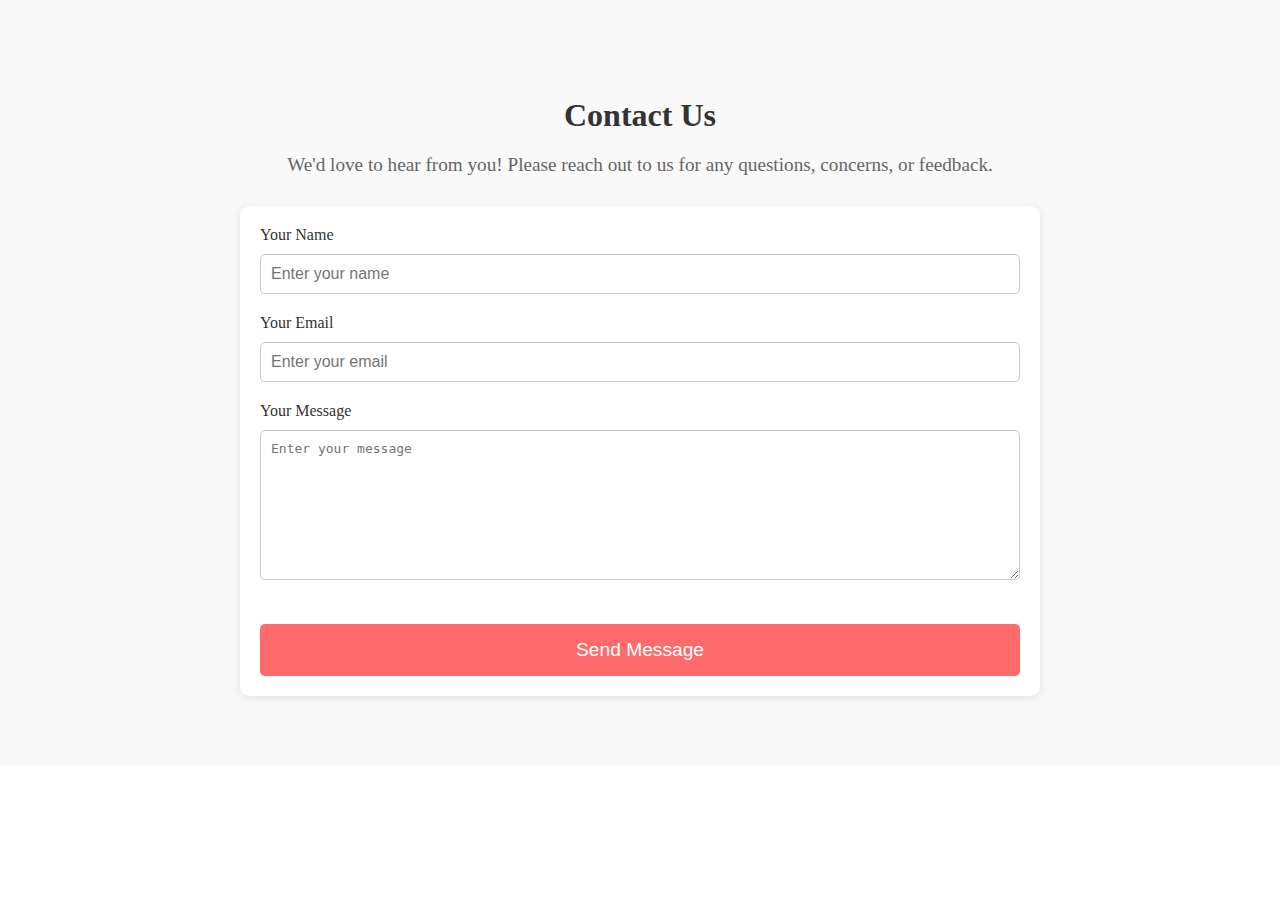
<file: practiselg.html>
<!DOCTYPE html>
<html lang="en">
<head>
    <meta charset="UTF-8">
    <meta name="viewport" content="width=device-width, initial-scale=1.0">
    <title>Contact Us</title>
    <style>
        /* Full CSS for the Contact section */

        /* Reset body margin and padding */
        body, html {
            margin: 0;
            padding: 0;
            width: 100%;
            height: 100%;
        }

        /* Container to center and add padding */
        .container {
            max-width: 1200px;
            margin: 0 auto;  /* Centers the container */
            padding: 20px;
        }

        /* Contact section styling */
        .contact-section {
            background-color: #f9f9f9;
            padding: 50px 0;
            text-align: center;
        }

        .contact-section h2 {
            font-size: 2em;
            color: #333;
            margin-bottom: 20px;
        }

        .contact-section p {
            font-size: 1.2em;
            color: #666;
            margin-bottom: 30px;
        }

        /* Contact form styling */
        /* Contact form styling */
.contact-form {
    max-width: 800px;
    margin: 0 auto;
    padding: 20px;
    background-color: #fff;
    border-radius: 10px;
    box-shadow: 0 2px 10px rgba(0, 0, 0, 0.1);
    box-sizing: border-box; /* Ensures padding does not overflow the container */
}

.contact-form label {
    display: block;
    font-size: 1em;
    color: #333;
    margin-bottom: 10px;
    text-align: left;
}

.contact-form input, .contact-form textarea {
    width: 100%;
    padding: 10px;
    border: 1px solid #ccc;
    border-radius: 5px;
    font-size: 1em;
    margin-bottom: 20px;
    box-sizing: border-box; /* Ensures padding does not overflow the container */
}

.contact-form textarea {
    resize: vertical;
    height: 150px;
}

.contact-form button {
    background-color: #ff6b6b;
    color: #fff;
    padding: 15px 30px;
    border: none;
    border-radius: 5px;
    font-size: 1.2em;
    cursor: pointer;
    transition: background-color 0.3s ease;
    width: 100%; /* Makes the button take full width */
    box-sizing: border-box; /* Ensures button width is properly calculated */
}

.contact-form button:hover {
    background-color: #ff5252;
}

/* Optional: Add a small margin to ensure the button doesn't stick to the form fields */
.contact-form button {
    margin-top: 20px;
}

        }
    </style>
</head>
<body>
    <!-- Contact Section -->
    <section class="contact-section">
        <div class="container">
            <h2>Contact Us</h2>
            <p>We'd love to hear from you! Please reach out to us for any questions, concerns, or feedback.</p>

            <!-- Contact Form -->
            <form class="contact-form" action="#" method="post">
                <label for="name">Your Name</label>
                <input type="text" id="name" name="name" placeholder="Enter your name" required>

                <label for="email">Your Email</label>
                <input type="email" id="email" name="email" placeholder="Enter your email" required>

                <label for="message">Your Message</label>
                <textarea id="message" name="message" placeholder="Enter your message" required></textarea>

                <button type="submit">Send Message</button>
            </form>
        </div>
    </section>
</body>
</html>
</file>
